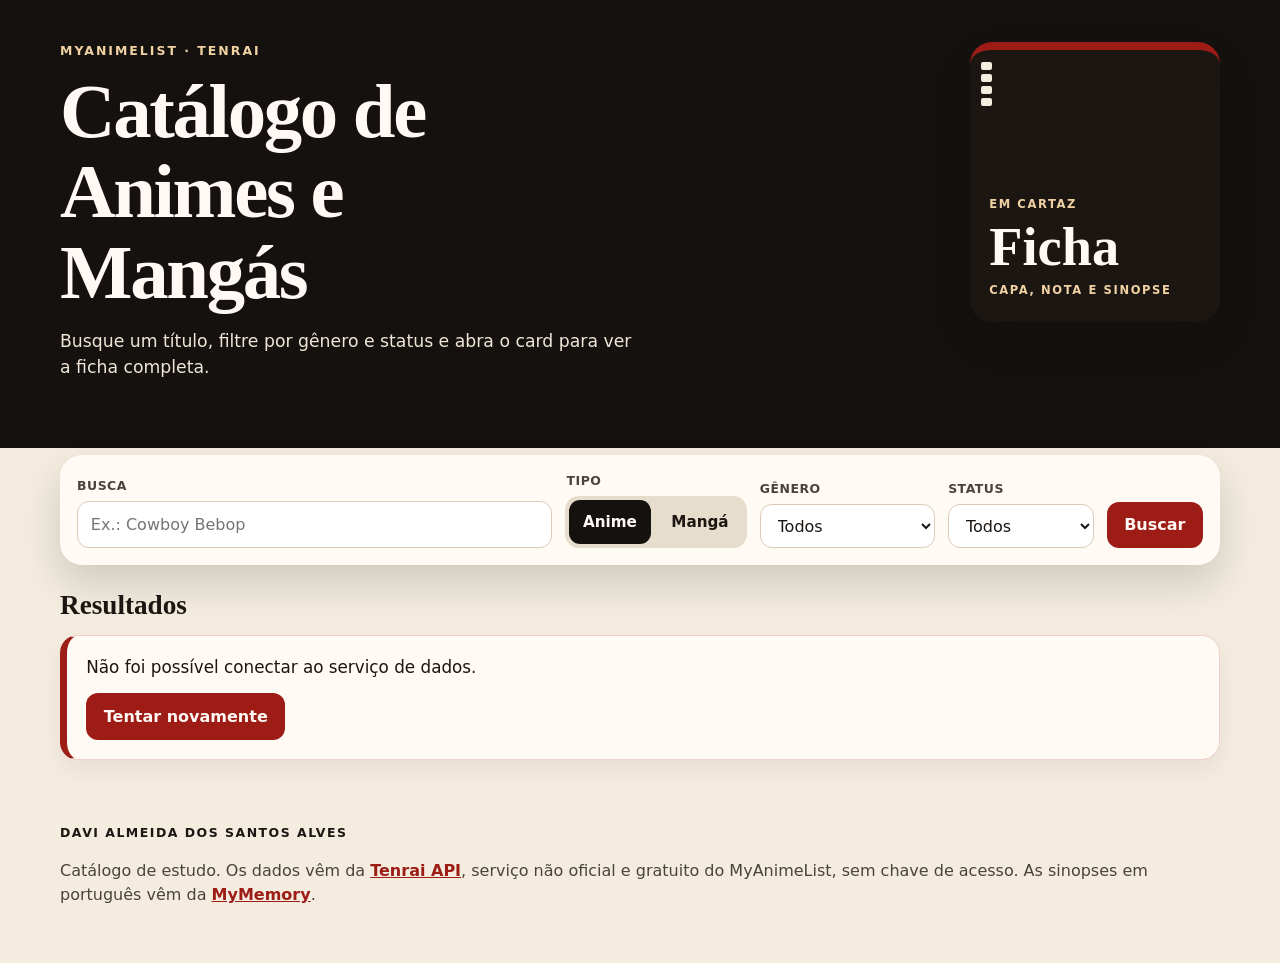
<file: index.html>
<!DOCTYPE html>
<html lang="pt-BR">
  <head>
    <meta charset="utf-8">
    <meta name="viewport" content="width=device-width, initial-scale=1">
    <title>Catálogo de Animes e Mangás</title>
    <meta name="description" content="Busca de animes e mangás com filtros de gênero e status, usando a Tenrai API.">
    <link rel="icon" href="data:image/svg+xml,%3Csvg xmlns='http://www.w3.org/2000/svg' viewBox='0 0 32 32'%3E%3Crect width='32' height='32' rx='6' fill='%238f1d1d'/%3E%3Cpath d='M8 8h16v3H8zm0 6h10v3H8zm0 6h16v3H8z' fill='%23fff8f4'/%3E%3C/svg%3E">
    <link rel="stylesheet" href="css/styles.css">
  </head>
  <body>
    <a class="skip" href="#resultados">Ir para os resultados</a>

    <header class="site-header">
      <div class="wrap hero">
        <div class="hero-copy">
          <p class="eyebrow">MyAnimeList · Tenrai</p>
          <h1>Catálogo de Animes e Mangás</h1>
          <p class="lede">Busque um título, filtre por gênero e status e abra o card para ver a ficha completa.</p>
        </div>
        <div class="hero-frame" aria-hidden="true">
          <span class="sprocket"></span>
          <span class="sprocket"></span>
          <span class="sprocket"></span>
          <span class="sprocket"></span>
          <p class="frame-kicker">em cartaz</p>
          <p class="frame-title">Ficha</p>
          <p class="frame-sub">capa, nota e sinopse</p>
        </div>
      </div>
    </header>

    <main class="wrap">
      <search>
        <h2 class="visually-hidden">Filtros de busca</h2>
        <form id="search-form" class="filters">
          <div class="field field-search">
            <label for="q">Busca</label>
            <input id="q" name="q" type="search" maxlength="100" placeholder="Ex.: Cowboy Bebop" autocomplete="off" enterkeyhint="search">
          </div>

          <fieldset>
            <legend>Tipo</legend>
            <div class="segment">
              <label><input type="radio" name="type" value="anime" checked> Anime</label>
              <label><input type="radio" name="type" value="manga"> Mangá</label>
            </div>
          </fieldset>

          <div class="field">
            <label for="genre">Gênero</label>
            <select id="genre" name="genre">
              <option value="">Todos</option>
            </select>
          </div>

          <div class="field">
            <label for="status">Status</label>
            <select id="status" name="status"></select>
          </div>

          <button type="submit" class="submit">Buscar</button>
        </form>
      </search>

      <section id="resultados" class="results" aria-busy="false">
        <div class="results-bar">
          <h2>Resultados</h2>
          <p id="status-text" role="status">Carregando catálogo…</p>
        </div>

        <div id="error" class="error" role="alert" hidden>
          <p id="error-message"></p>
          <button type="button" id="retry">Tentar novamente</button>
        </div>

        <ul id="catalog" class="catalog"></ul>
      </section>
    </main>

    <footer class="site-footer">
      <div class="wrap">
        <p class="student">DAVI ALMEIDA DOS SANTOS ALVES</p>
        <p>Catálogo de estudo. Os dados vêm da <a href="https://api.tenrai.org/documentation" target="_blank" rel="noopener noreferrer">Tenrai API</a>, serviço não oficial e gratuito do MyAnimeList, sem chave de acesso. As sinopses em português vêm da <a href="https://mymemory.translated.net/doc/spec.php" target="_blank" rel="noopener noreferrer">MyMemory</a>.</p>
      </div>
    </footer>

    <template id="card-template">
      <li>
        <article class="card">
          <img alt="" width="300" height="450">
          <div class="card-body">
            <h3><a class="card-open" href="detalhe.html"></a></h3>
            <p class="score"></p>
            <p class="synopsis"></p>
            <p class="origin-note" hidden>Sinopse original</p>
            <p class="count"></p>
          </div>
        </article>
      </li>
    </template>

    <template id="skeleton-template">
      <li class="skeleton" aria-hidden="true">
        <div class="sk-cover"></div>
        <div class="sk-line"></div>
        <div class="sk-line short"></div>
        <div class="sk-line"></div>
      </li>
    </template>

    <noscript>
      <p class="noscript">Este catálogo precisa de JavaScript para consultar a API.</p>
    </noscript>

    <script type="module" src="js/main.js"></script>
  </body>
</html>
</file>
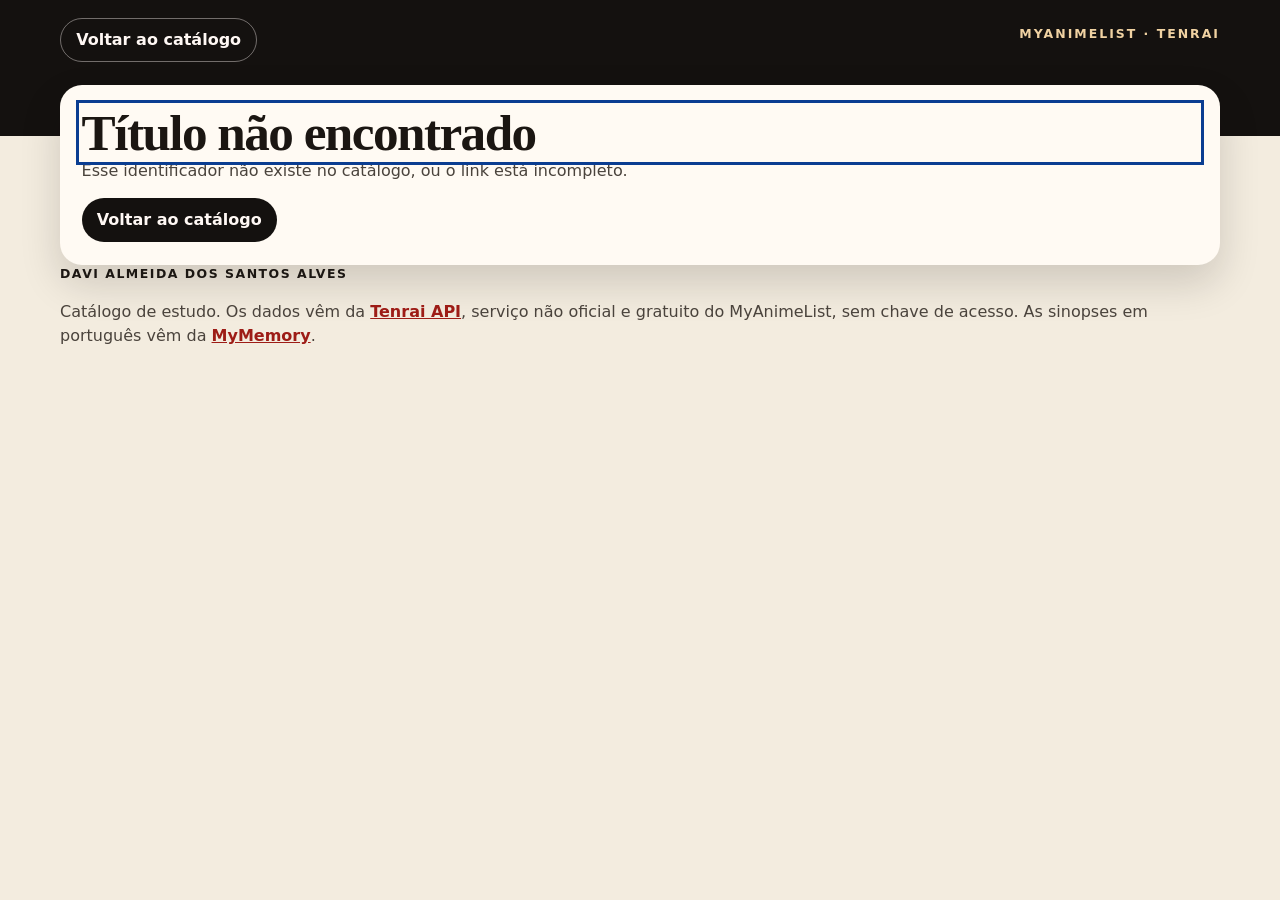
<file: detalhe.html>
<!DOCTYPE html>
<html lang="pt-BR">
  <head>
    <meta charset="utf-8">
    <meta name="viewport" content="width=device-width, initial-scale=1">
    <title>Ficha · Catálogo de Animes e Mangás</title>
    <meta name="description" content="Ficha de um anime ou mangá, com sinopse, equipe, personagens e recomendações.">
    <link rel="icon" href="data:image/svg+xml,%3Csvg xmlns='http://www.w3.org/2000/svg' viewBox='0 0 32 32'%3E%3Crect width='32' height='32' rx='6' fill='%238f1d1d'/%3E%3Cpath d='M8 8h16v3H8zm0 6h10v3H8zm0 6h16v3H8z' fill='%23fff8f4'/%3E%3C/svg%3E">
    <link rel="stylesheet" href="css/styles.css">
  </head>
  <body class="page-detail">
    <a class="skip" href="#ficha">Ir para a ficha</a>

    <header class="site-header detail-header">
      <div class="wrap detail-bar">
        <a class="back" id="back" href="index.html">Voltar ao catálogo</a>
        <p class="eyebrow">MyAnimeList · Tenrai</p>
      </div>
    </header>

    <main class="wrap detail-main" id="ficha" aria-busy="true">
      <p id="detail-status" class="visually-hidden" role="status">Carregando ficha…</p>

      <div id="detail-loading" class="detail-skeleton" aria-hidden="true">
        <div class="sk-cover"></div>
        <div class="sk-copy">
          <div class="sk-line short"></div>
          <div class="sk-line"></div>
          <div class="sk-line"></div>
          <div class="sk-line"></div>
        </div>
      </div>

      <div id="detail-missing" class="notice" hidden>
        <h1 tabindex="-1">Título não encontrado</h1>
        <p>Esse identificador não existe no catálogo, ou o link está incompleto.</p>
        <a class="notice-action" href="index.html">Voltar ao catálogo</a>
      </div>

      <div id="detail-error" class="notice" role="alert" hidden>
        <h1>Não foi possível abrir a ficha</h1>
        <p id="detail-error-message"></p>
        <button type="button" id="detail-retry">Tentar novamente</button>
      </div>

      <article id="detail" hidden>
        <div class="detail-layout">
          <div class="poster-card">
            <img id="detail-cover" alt="" width="300" height="450">
            <p id="detail-score" class="score"></p>
          </div>
          <div class="copy-card">
            <p id="detail-kicker" class="kicker"></p>
            <h1 id="detail-title" tabindex="-1"></h1>
            <ul id="detail-titles" class="alt-titles"></ul>
            <h2>Sinopse</h2>
            <div id="detail-synopsis" class="synopsis-full"></div>
            <p id="detail-origin" class="origin-note" hidden>Sinopse original</p>
            <div class="action-links">
              <a id="detail-trailer" href="" target="_blank" rel="noopener noreferrer" hidden>Assistir trailer</a>
              <a id="detail-mal" href="" target="_blank" rel="noopener noreferrer" hidden>Ver no MyAnimeList</a>
            </div>
          </div>
        </div>

        <section class="detail-section" aria-labelledby="facts-heading">
          <h2 id="facts-heading">Informações</h2>
          <dl id="detail-facts" class="facts"></dl>
        </section>

        <section id="detail-background-section" class="detail-section" hidden aria-labelledby="background-heading">
          <h2 id="background-heading">Contexto</h2>
          <div id="detail-background" class="synopsis-full"></div>
        </section>

        <section id="detail-characters-section" class="detail-section" aria-labelledby="characters-heading">
          <h2 id="characters-heading">Personagens principais</h2>
          <p id="detail-characters-note" class="section-note" hidden></p>
          <ul id="detail-characters" class="people"></ul>
        </section>

        <section id="detail-recommendations-section" class="detail-section" aria-labelledby="recommendations-heading">
          <h2 id="recommendations-heading">Recomendações</h2>
          <p id="detail-recommendations-note" class="section-note" hidden></p>
          <ul id="detail-recommendations" class="recs"></ul>
        </section>
      </article>
    </main>

    <footer class="site-footer">
      <div class="wrap">
        <p class="student">DAVI ALMEIDA DOS SANTOS ALVES</p>
        <p>Catálogo de estudo. Os dados vêm da <a href="https://api.tenrai.org/documentation" target="_blank" rel="noopener noreferrer">Tenrai API</a>, serviço não oficial e gratuito do MyAnimeList, sem chave de acesso. As sinopses em português vêm da <a href="https://mymemory.translated.net/doc/spec.php" target="_blank" rel="noopener noreferrer">MyMemory</a>.</p>
      </div>
    </footer>

    <noscript>
      <p class="noscript">Esta ficha precisa de JavaScript para consultar a API.</p>
    </noscript>

    <script type="module" src="js/detalhe.js"></script>
  </body>
</html>
</file>
<file: css/styles.css>
:root {
  --night: #14110f;
  --night-2: #221c18;
  --paper: #f3ecdf;
  --paper-2: #e7ddcc;
  --card: #fffaf3;
  --ink: #1b1612;
  --muted: #4a433c;
  --line: #d9cbb8;
  --accent: #9d1c16;
  --accent-ink: #fff8f4;
  --gold: #6d470c;
  --gold-bg: #ffe7b0;
  --focus: #0a3d91;
  --serif: "Iowan Old Style", Palatino, "Palatino Linotype", "Liberation Serif", Georgia, serif;
  --sans: "Segoe UI", system-ui, "Liberation Sans", Roboto, "Helvetica Neue", Arial, sans-serif;
  --shadow: 0 18px 40px rgba(20, 14, 10, 0.16);
  --radius: 18px;
}

*,
*::before,
*::after {
  box-sizing: border-box;
}

[hidden] {
  display: none !important;
}

html {
  scroll-behavior: smooth;
}

body {
  margin: 0;
  min-height: 100vh;
  background:
    linear-gradient(180deg, var(--night) 0 28rem, var(--paper) 28rem);
  color: var(--ink);
  font-family: var(--sans);
  font-size: 1rem;
  line-height: 1.5;
}

img {
  max-width: 100%;
  display: block;
}

button,
input,
select {
  font: inherit;
  color: inherit;
}

a {
  color: inherit;
}

.wrap {
  width: min(1160px, calc(100% - 2rem));
  margin-inline: auto;
}

.skip {
  position: absolute;
  left: 1rem;
  top: 0.6rem;
  transform: translateY(-160%);
  background: var(--accent-ink);
  color: var(--night);
  padding: 0.65rem 0.9rem;
  border-radius: 999px;
  z-index: 8;
  text-decoration: none;
}

.skip:focus {
  transform: none;
}

.site-header {
  color: var(--accent-ink);
  padding: 2.6rem 0 7.2rem;
}

.hero {
  display: grid;
  grid-template-columns: minmax(0, 1.4fr) minmax(220px, 0.7fr);
  gap: 2rem;
  align-items: start;
}

.eyebrow {
  margin: 0 0 0.7rem;
  color: #f0d2a2;
  font-size: 0.78rem;
  font-weight: 700;
  letter-spacing: 0.16em;
  text-transform: uppercase;
}

h1,
h2,
h3,
.frame-title {
  font-family: var(--serif);
  line-height: 1.05;
  font-weight: 700;
}

h1 {
  margin: 0;
  font-size: clamp(2.6rem, 6vw, 5rem);
  max-width: 12ch;
  letter-spacing: -0.03em;
}

.lede {
  max-width: 36rem;
  margin: 1rem 0 0;
  color: #efe6d8;
  font-size: 1.08rem;
}

.hero-frame {
  justify-self: end;
  width: min(100%, 250px);
  min-height: 280px;
  padding: 1.3rem 1.2rem 1.4rem;
  display: flex;
  flex-direction: column;
  justify-content: flex-end;
  gap: 0.2rem;
  background: #1c1613;
  border-top: 8px solid var(--accent);
  border-radius: 22px;
  box-shadow: var(--shadow);
  position: relative;
}

.sprocket {
  position: absolute;
  left: 0.7rem;
  width: 0.7rem;
  height: 0.45rem;
  border-radius: 2px;
  background: #f3ecdf;
}

.sprocket:nth-child(1) { top: 0.8rem; }
.sprocket:nth-child(2) { top: 1.55rem; }
.sprocket:nth-child(3) { top: 2.3rem; }
.sprocket:nth-child(4) { top: 3.05rem; }

.frame-kicker,
.frame-sub {
  margin: 0;
  letter-spacing: 0.14em;
  text-transform: uppercase;
  font-size: 0.72rem;
  font-weight: 700;
}

.frame-kicker {
  color: #f0d2a2;
}

.frame-title {
  margin: 0.15rem 0;
  font-size: 3.4rem;
  color: var(--accent-ink);
}

.frame-sub {
  color: #f0d2a2;
}

main.wrap {
  margin-top: -2.6rem;
}

.search-sheet,
search {
  display: block;
}

.filters {
  display: grid;
  grid-template-columns: minmax(16rem, 1.6fr) auto auto auto auto;
  gap: 0.8rem;
  align-items: end;
  padding: 1rem;
  background: var(--card);
  border: 1px solid rgba(255, 250, 243, 0.4);
  border-radius: 22px;
  box-shadow: var(--shadow);
}

.field,
fieldset {
  margin: 0;
  min-width: 0;
  border: 0;
  padding: 0;
}

label,
legend {
  display: block;
  margin-bottom: 0.35rem;
  color: var(--muted);
  font-size: 0.78rem;
  font-weight: 700;
  letter-spacing: 0.04em;
  text-transform: uppercase;
}

input,
select,
.submit,
#retry,
#modal-close,
.modal-links a {
  min-height: 44px;
}

input[type="search"],
select {
  width: 100%;
  padding: 0.65rem 0.8rem;
  border: 1px solid var(--line);
  border-radius: 12px;
  background: #fff;
}

.segment {
  display: flex;
  gap: 0.35rem;
  padding: 0.25rem;
  background: var(--paper-2);
  border-radius: 14px;
}

.segment label {
  margin: 0;
  text-transform: none;
  letter-spacing: 0;
  font-size: 0.95rem;
  color: var(--ink);
}

.segment label:has(input:checked) {
  background: var(--night);
  color: var(--accent-ink);
}

.segment input {
  position: absolute;
  opacity: 0;
  pointer-events: none;
}

.segment label {
  position: relative;
  display: inline-flex;
  align-items: center;
  justify-content: center;
  min-height: 44px;
  padding: 0 0.9rem;
  border-radius: 11px;
  cursor: pointer;
}

.submit,
#retry {
  border: 0;
  border-radius: 12px;
  padding: 0.7rem 1.1rem;
  background: var(--accent);
  color: var(--accent-ink);
  font-weight: 700;
  cursor: pointer;
}

.submit:hover,
#retry:hover {
  background: #7e1511;
}

.results {
  padding: 1.6rem 0 3rem;
}

.results-bar {
  display: flex;
  justify-content: space-between;
  align-items: baseline;
  gap: 1rem;
  margin-bottom: 1rem;
}

.results-bar h2 {
  margin: 0;
  font-size: 1.7rem;
}

#status-text {
  margin: 0;
  color: var(--muted);
}

.error {
  display: grid;
  gap: 0.85rem;
  justify-items: start;
  margin-bottom: 1rem;
  padding: 1.15rem 1.2rem 1.2rem;
  background: var(--card);
  border: 1px solid #efd0cb;
  border-left: 7px solid var(--accent);
  border-radius: 18px;
  box-shadow: 0 10px 24px rgba(80, 24, 16, 0.06);
}

#error-message {
  margin: 0;
  max-width: 46rem;
  font-size: 1.05rem;
}

.catalog {
  display: grid;
  grid-template-columns: repeat(auto-fill, minmax(220px, 1fr));
  gap: 1.15rem;
  margin: 0;
  padding: 0;
  list-style: none;
}

.card {
  position: relative;
  display: flex;
  flex-direction: column;
  height: 100%;
  background: var(--card);
  border-radius: var(--radius);
  overflow: hidden;
  box-shadow: 0 10px 24px rgba(28, 18, 12, 0.08);
}

.card img {
  width: 100%;
  aspect-ratio: 3 / 4;
  object-fit: cover;
  background:
    linear-gradient(145deg, #2a211c, #9d1c16 140%);
}

.card img.is-missing,
#modal-cover.is-missing {
  object-fit: none;
  background:
    repeating-linear-gradient(135deg, #2a211c 0 12px, #3a2c24 12px 24px);
}

.card-body {
  display: flex;
  flex-direction: column;
  gap: 0.4rem;
  padding: 0.85rem 0.95rem 1rem;
}

.card h3 {
  margin: 0;
  font-size: 1.12rem;
}

.card-open {
  position: static;
  width: 100%;
  padding: 0;
  border: 0;
  background: transparent;
  color: inherit;
  text-align: left;
  text-decoration: none;
  font: inherit;
  font-family: var(--serif);
  font-weight: 700;
  cursor: pointer;
  overflow-wrap: anywhere;
}

.card-open::after {
  content: "";
  position: absolute;
  inset: 0;
}

.score {
  position: absolute;
  top: 0.75rem;
  left: 0.75rem;
  margin: 0;
  padding: 0.28rem 0.55rem;
  border-radius: 999px;
  background: var(--gold-bg);
  color: #3e2906;
  font-size: 0.78rem;
  font-weight: 800;
  box-shadow: 0 6px 16px rgba(0, 0, 0, 0.18);
}

.synopsis {
  display: -webkit-box;
  margin: 0;
  overflow: hidden;
  -webkit-box-orient: vertical;
  -webkit-line-clamp: 3;
  color: var(--muted);
  font-size: 0.92rem;
}

.origin-note {
  margin: 0;
  color: var(--gold);
  font-size: 0.75rem;
  font-weight: 700;
  letter-spacing: 0.04em;
  text-transform: uppercase;
}

.count {
  margin: auto 0 0;
  color: var(--ink);
  font-size: 0.9rem;
}

.card:has(.card-open:focus-visible) {
  outline: 3px solid var(--focus);
  outline-offset: 3px;
}

.skeleton {
  display: flex;
  flex-direction: column;
  gap: 0.7rem;
  min-height: 24rem;
  padding: 0 0 1rem;
  background: var(--card);
  border-radius: var(--radius);
  overflow: hidden;
}

.sk-cover,
.sk-line {
  background: linear-gradient(90deg, #e6dccb 25%, #f7f1e6 37%, #e6dccb 63%);
  background-size: 400% 100%;
}

.sk-cover {
  height: 16rem;
}

.sk-line {
  height: 0.8rem;
  margin: 0 0.95rem;
  border-radius: 999px;
}

.sk-line.short {
  width: 45%;
}

dialog {
  width: min(920px, calc(100% - 1.5rem));
  max-height: min(90vh, 860px);
  padding: 0;
  border: 0;
  border-radius: 24px;
  background: var(--card);
  color: var(--ink);
  box-shadow: var(--shadow);
}

dialog::backdrop {
  background: rgba(16, 12, 10, 0.72);
}

.modal-panel {
  display: grid;
  grid-template-columns: minmax(200px, 280px) minmax(0, 1fr);
  min-height: 100%;
}

#modal-cover {
  width: 100%;
  height: 100%;
  min-height: 320px;
  object-fit: cover;
  background: #2a211c;
}

.modal-body {
  padding: 1.2rem 1.3rem 1.4rem;
  overflow: auto;
  max-height: min(90vh, 860px);
}

.modal-header {
  display: flex;
  justify-content: space-between;
  align-items: flex-start;
  gap: 1rem;
}

#modal-title {
  margin: 0;
  font-size: clamp(1.7rem, 3vw, 2.5rem);
  overflow-wrap: anywhere;
}

.subtitle {
  margin: 0.3rem 0 0;
  color: var(--muted);
}

#modal-close {
  flex: none;
  border: 1px solid var(--line);
  border-radius: 999px;
  padding: 0.55rem 0.9rem;
  background: #fff;
  cursor: pointer;
}

.facts {
  display: grid;
  grid-template-columns: repeat(4, minmax(0, 1fr));
  gap: 0.6rem;
  margin: 1rem 0;
}

.facts div {
  padding: 0.65rem 0.7rem;
  background: var(--paper);
  border-radius: 12px;
}

.facts .fact-wide {
  grid-column: 1 / -1;
}

.facts dt {
  color: var(--muted);
  font-size: 0.72rem;
  font-weight: 700;
  letter-spacing: 0.06em;
  text-transform: uppercase;
}

.facts dd {
  margin: 0.15rem 0 0;
  font-weight: 700;
}

.modal-body h3 {
  margin: 0.4rem 0 0.4rem;
  font-size: 1.15rem;
}

.synopsis-full p {
  margin: 0 0 0.7rem;
}

.modal-links {
  display: flex;
  flex-wrap: wrap;
  gap: 0.6rem;
  margin-top: 0.4rem;
}

.modal-links a {
  display: inline-flex;
  align-items: center;
  padding: 0.55rem 0.9rem;
  border-radius: 999px;
  background: var(--night);
  color: var(--accent-ink);
  text-decoration: none;
  font-weight: 700;
}

.site-footer {
  padding: 0 0 2.5rem;
  color: var(--muted);
}

.student {
  margin: 0 0 0.25rem;
  color: var(--ink);
  font-size: 0.78rem;
  font-weight: 800;
  letter-spacing: 0.12em;
}

.site-footer a {
  color: var(--accent);
  font-weight: 700;
}

.visually-hidden {
  position: absolute;
  width: 1px;
  height: 1px;
  padding: 0;
  margin: -1px;
  overflow: hidden;
  clip: rect(0, 0, 0, 0);
  white-space: nowrap;
  border: 0;
}

.noscript {
  margin: 1rem;
  padding: 1rem;
  background: #fff;
}

:focus-visible {
  outline: 3px solid var(--focus);
  outline-offset: 3px;
}

@media (prefers-reduced-motion: no-preference) {
  .card,
  .card img,
  .submit,
  #retry,
  #modal-close {
    transition: transform 0.22s ease, box-shadow 0.22s ease, background 0.22s ease;
  }

  .card:hover {
    transform: translateY(-6px);
    box-shadow: 0 22px 40px rgba(28, 18, 12, 0.16);
  }

  .card:hover img {
    transform: scale(1.045);
  }

  .catalog > li {
    animation: rise 0.45s ease both;
  }

  .catalog > li:nth-child(2) { animation-delay: 0.04s; }
  .catalog > li:nth-child(3) { animation-delay: 0.08s; }
  .catalog > li:nth-child(4) { animation-delay: 0.12s; }
  .catalog > li:nth-child(5) { animation-delay: 0.16s; }
  .catalog > li:nth-child(6) { animation-delay: 0.2s; }

  .sk-cover,
  .sk-line {
    animation: shine 1.2s ease infinite;
  }

  @keyframes rise {
    from { opacity: 0; transform: translateY(10px); }
    to { opacity: 1; transform: none; }
  }

  @keyframes shine {
    from { background-position: 100% 0; }
    to { background-position: 0 0; }
  }
}

@media (max-width: 980px) {
  .filters {
    grid-template-columns: 1fr 1fr;
  }

  .field-search,
  .submit {
    grid-column: 1 / -1;
  }
}

@media (max-width: 720px) {
  body:not(.page-detail) {
    background: linear-gradient(180deg, var(--night) 0 17rem, var(--paper) 17rem);
  }

  .site-header {
    padding: 1.2rem 0 2.4rem;
  }

  .hero {
    grid-template-columns: 1fr;
    gap: 0;
  }

  .hero-frame {
    display: none;
  }

  body:not(.page-detail) main.wrap {
    margin-top: -0.8rem;
  }

  .frame-title {
    font-size: 2.6rem;
  }

  h1 {
    font-size: 2.5rem;
  }

  .filters {
    grid-template-columns: 1fr;
  }

  .catalog {
    grid-template-columns: 1fr;
  }

  .modal-panel {
    grid-template-columns: 1fr;
  }

  #modal-cover {
    height: 240px;
    min-height: 0;
  }

  .facts {
    grid-template-columns: 1fr 1fr;
  }

  .results-bar {
    align-items: flex-start;
    flex-direction: column;
  }
}

@media (prefers-reduced-motion: reduce) {
  html {
    scroll-behavior: auto;
  }

  .card,
  .card img,
  .submit,
  #retry,
  #modal-close,
  .catalog > li,
  .sk-cover,
  .sk-line {
    animation: none;
    transition: none;
  }

  .card:hover {
    transform: none;
  }

  .card:hover img {
    transform: none;
  }
}

body.page-detail {
  background: linear-gradient(180deg, var(--night) 0 8.5rem, var(--paper) 8.5rem);
}

.detail-header {
  padding: 1.15rem 0 2.4rem;
}

.detail-bar {
  display: flex;
  justify-content: space-between;
  align-items: center;
  gap: 1rem;
}

.back,
.notice-action,
#detail-retry {
  display: inline-flex;
  align-items: center;
  justify-content: center;
  min-height: 44px;
  padding: 0.45rem 0.95rem;
  border-radius: 999px;
  font-weight: 700;
  text-decoration: none;
}

.back {
  border: 1px solid rgba(255, 248, 244, 0.4);
  color: var(--accent-ink);
}

main.detail-main {
  margin-top: -1rem;
}

.page-detail h1 {
  max-width: none;
  margin: 0;
  font-size: clamp(2.1rem, 4vw, 3.5rem);
}

.detail-layout {
  display: grid;
  grid-template-columns: minmax(200px, 280px) minmax(0, 1fr);
  gap: 1.2rem;
  align-items: start;
}

.poster-card,
.copy-card,
.notice,
.detail-skeleton {
  background: var(--card);
  border-radius: 22px;
  box-shadow: var(--shadow);
}

.poster-card {
  position: relative;
  overflow: hidden;
}

.poster-card img,
.people img,
.recs img {
  width: 100%;
  aspect-ratio: 3 / 4;
  object-fit: cover;
  background: #2a211c;
}

.copy-card,
.notice {
  padding: 1.3rem 1.35rem 1.45rem;
}

.kicker {
  margin: 0 0 0.45rem;
  color: var(--gold);
  font-size: 0.75rem;
  font-weight: 800;
  letter-spacing: 0.14em;
  text-transform: uppercase;
}

.alt-titles {
  margin: 0.7rem 0 1rem;
  padding: 0;
  list-style: none;
  color: var(--muted);
}

.alt-titles li + li {
  margin-top: 0.15rem;
}

.copy-card h2,
.detail-section h2 {
  margin: 0 0 0.55rem;
  font-size: 1.45rem;
}

.detail-section {
  margin-top: 1.5rem;
}

.action-links {
  display: flex;
  flex-wrap: wrap;
  gap: 0.6rem;
  margin-top: 0.8rem;
}

.action-links a,
.notice-action,
#detail-retry {
  border: 0;
  background: var(--night);
  color: var(--accent-ink);
  cursor: pointer;
}

.action-links a {
  display: inline-flex;
  align-items: center;
  min-height: 44px;
  padding: 0.55rem 0.9rem;
  border-radius: 999px;
  text-decoration: none;
}

.notice p,
.section-note {
  margin: 0 0 0.9rem;
  color: var(--muted);
}

.detail-skeleton {
  display: grid;
  grid-template-columns: 220px minmax(0, 1fr);
  gap: 1.2rem;
  padding: 1rem;
}

.detail-skeleton .sk-cover {
  height: 300px;
  margin: 0;
  border-radius: 16px;
}

.detail-skeleton .sk-line {
  margin: 0 0 0.75rem;
}

.people,
.recs {
  display: grid;
  grid-template-columns: repeat(auto-fill, minmax(140px, 1fr));
  gap: 0.85rem;
  margin: 0;
  padding: 0;
  list-style: none;
}

.rec-link {
  display: block;
  color: inherit;
  text-decoration: none;
}

.people p,
.rec-link p {
  margin: 0.4rem 0 0;
  font-weight: 700;
}

.rec-votes {
  color: var(--muted);
  font-size: 0.85rem;
  font-weight: 700;
}

.page-detail .facts {
  grid-template-columns: repeat(4, minmax(0, 1fr));
}

@media (max-width: 720px) {
  body.page-detail {
    background: linear-gradient(180deg, var(--night) 0 7.5rem, var(--paper) 7.5rem);
  }

  .detail-bar {
    align-items: flex-start;
    flex-direction: column;
  }

  .detail-layout,
  .detail-skeleton {
    grid-template-columns: 1fr;
  }

  .poster-card {
    width: min(100%, 280px);
    max-width: none;
    margin-inline: auto;
  }

  .page-detail .facts {
    grid-template-columns: 1fr 1fr;
  }

  .people,
  .recs {
    grid-template-columns: repeat(2, minmax(0, 1fr));
  }
}
</file>
